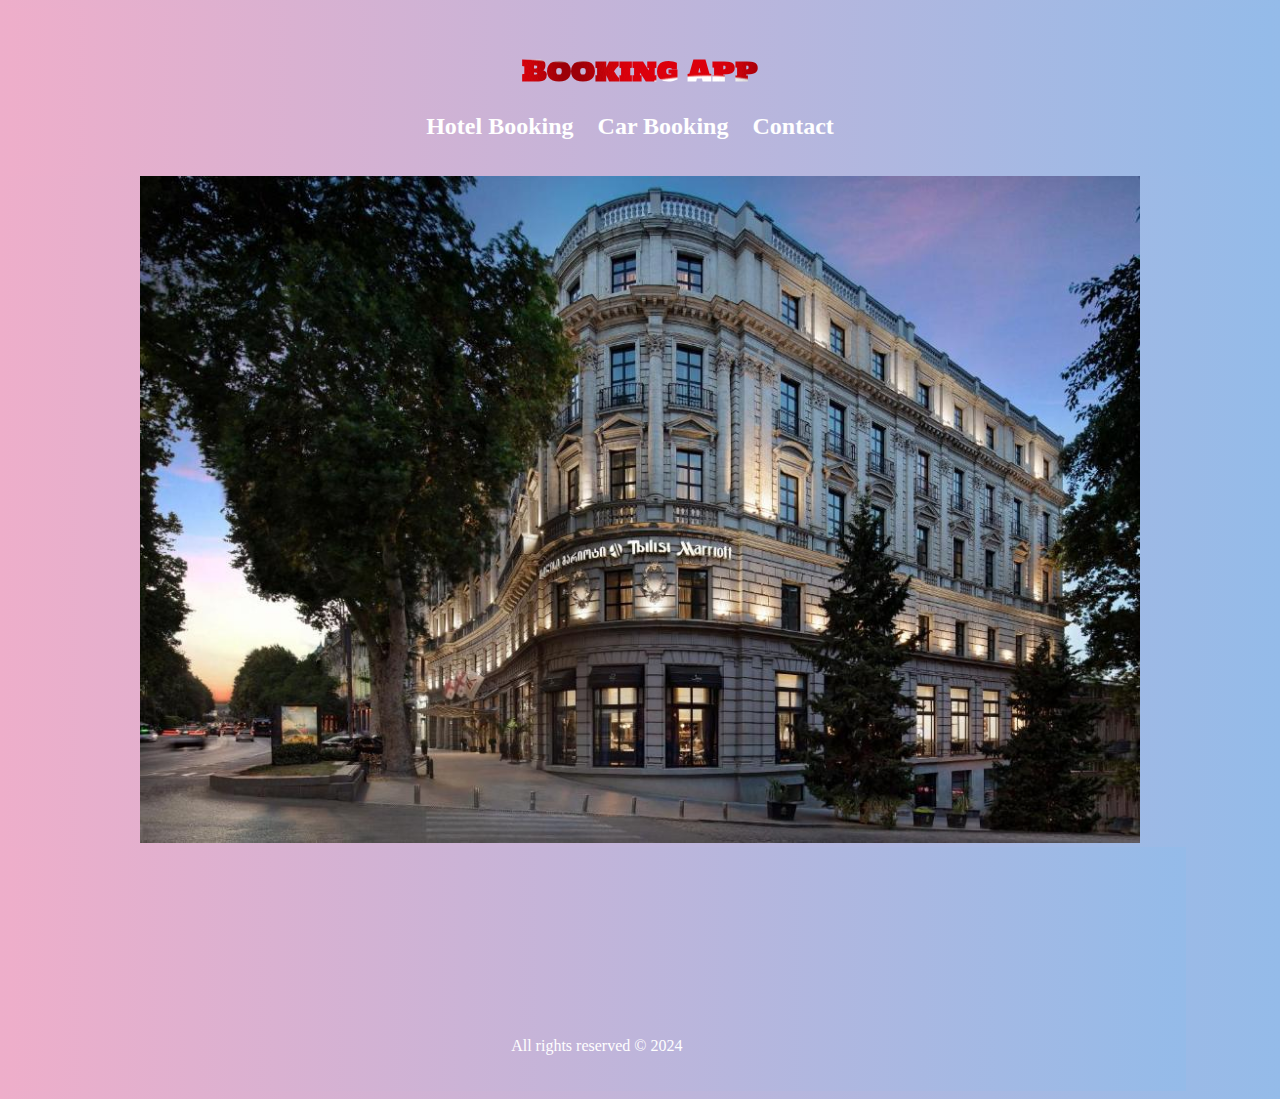
<file: index.html>
<!DOCTYPE html>
<html lang="en">
<head>
  <meta charset="UTF-8">
  <meta name="viewport" content="width=device-width, initial-scale=1.0">
  <link href="https://fonts.googleapis.com/css2?family=Holtwood+One+SC&display=swap" rel="stylesheet">
  <title>Booking App</title>
  <link rel="stylesheet" href="style.css">
</head>
<body>
    <div class="banner">
        <h1 class="main">Booking App</h1>
        <nav class="navigation">
            <ul>
                <li><a href="./HotelPage/hotel.html">Hotel Booking</a></li>
                <li><a href="./CarBookingPage/carbooking.html">Car Booking</a></li>
                <li><a href="./ContactPage/contact.html">Contact</a></li>
            </ul>
        </nav>
    </div>
  <div class="slideshow-container">
    <div class="mySlides fade">
      <img src="./img/TbilisiMarriottHotel.jpg" alt="Tbilisi Marriott Hotel" style="width:100%">
    </div>

    <div class="mySlides fade">
      <img src="./img/RadissonREDTbilisi.jpg" alt="Radisson RED Tbilisi" style="width:100%">
    </div>

    <div class="mySlides fade">
      <img src="./img/HotelAquaLiberty.jpg" alt="Hotel Aqua Liberty" style="width:100%">
    </div>
    <div class="mySlides fade">
        <img src="./img/AbanotubaniBoutiquehotel.jpg" alt="Abanotubani Boutique hotel" style="width:100%">
      </div>
      <div class="mySlides fade">
        <img src=".//img/HotelPassportTbilisi.jpg" alt="Hotel Passport Tbilisi" style="width:100%">
      </div>
  </div>

  <script src="./script.js"></script>

  <footer class="footer">
    <iframe src="https://www.google.com/maps/embed?pb=!1m18!1m12!1m3!1d2978.5309470049615!2d44.77043567655513!3d41.70906047598026!2m3!1f0!2f0!3f0!3m2!1i1024!2i768!4f13.1!3m3!1m2!1s0x40440ccd51becc13%3A0xb03271de1e1b1e6!2s11%20Ilia%20Chavchavadze%20Avenue%2C%20T&#39;bilisi!5e0!3m2!1sen!2sge!4v1708935853385!5m2!1sen!2sge" width="300" height="150" style="border:0;" allowfullscreen="" loading="lazy" referrerpolicy="no-referrer-when-downgrade"></iframe>
    <p>All rights reserved &copy; 2024 </p>
</footer>
</body>
</html>
</file>
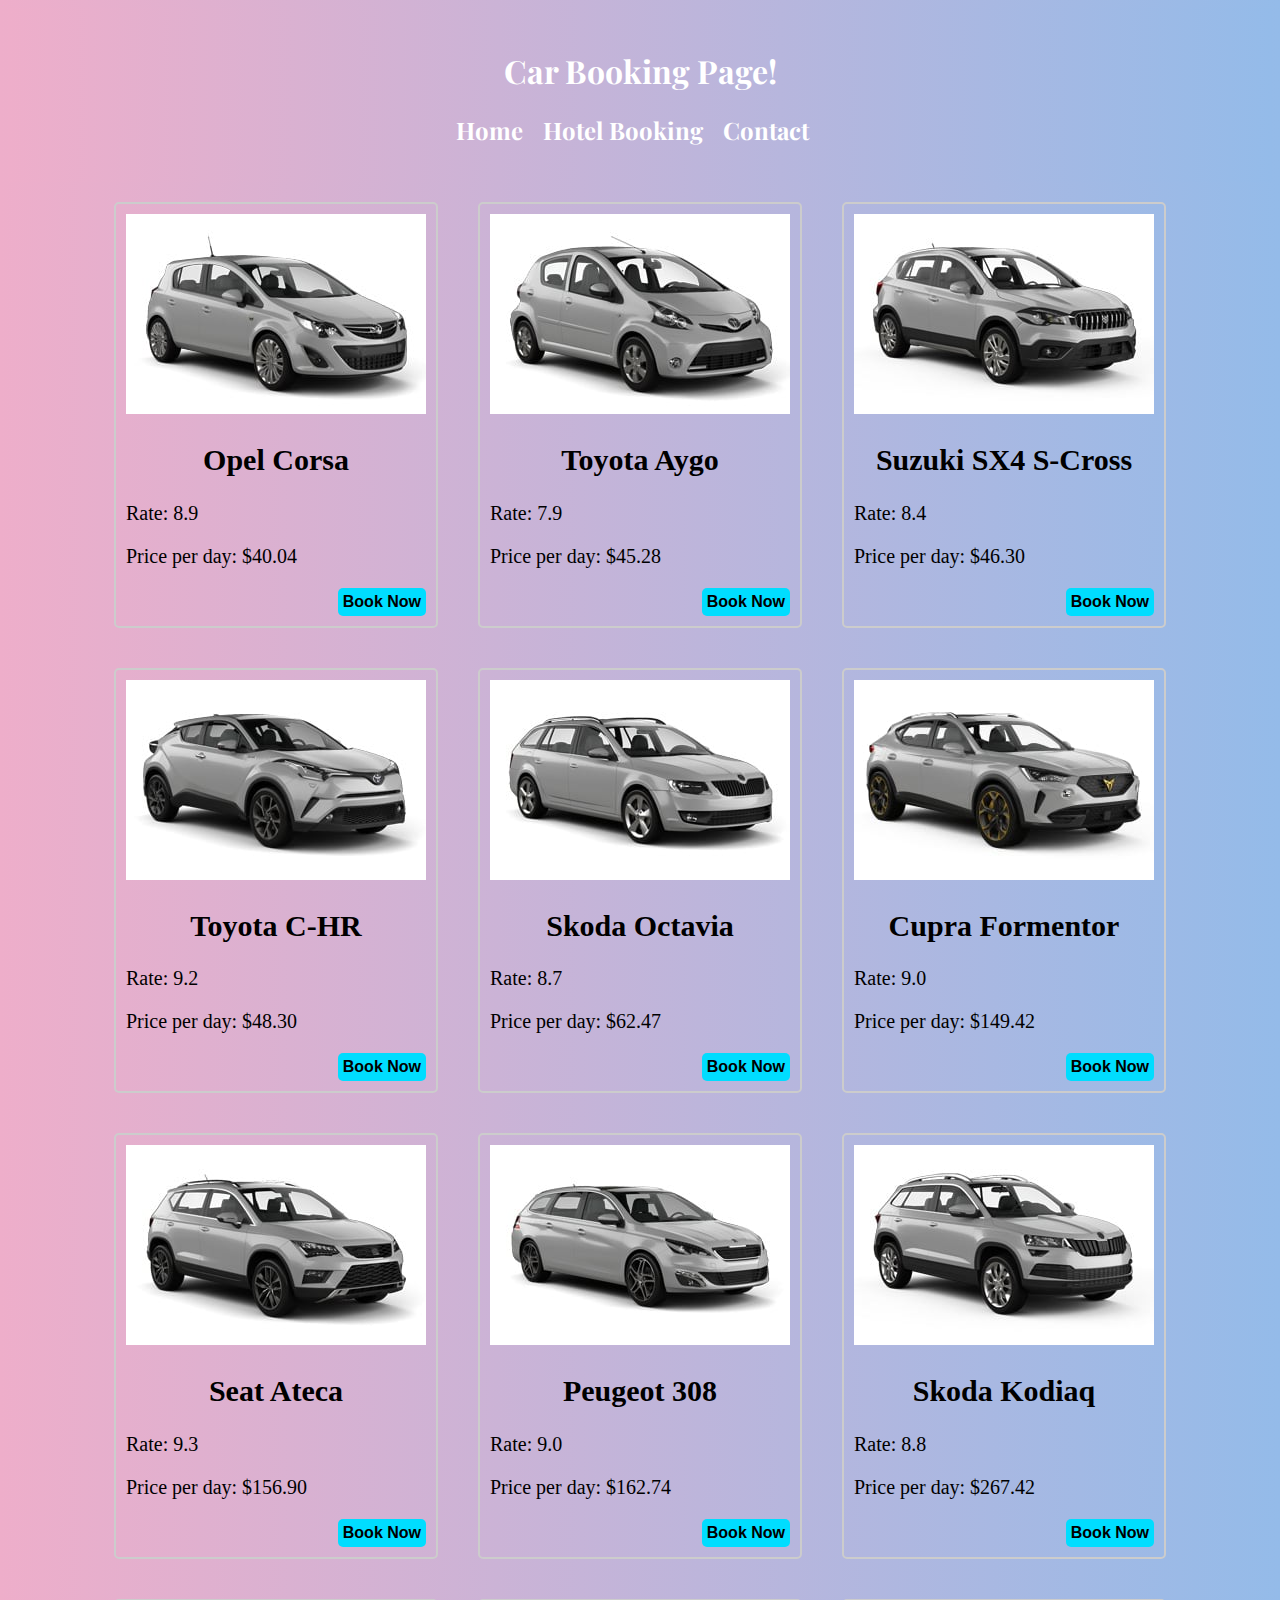
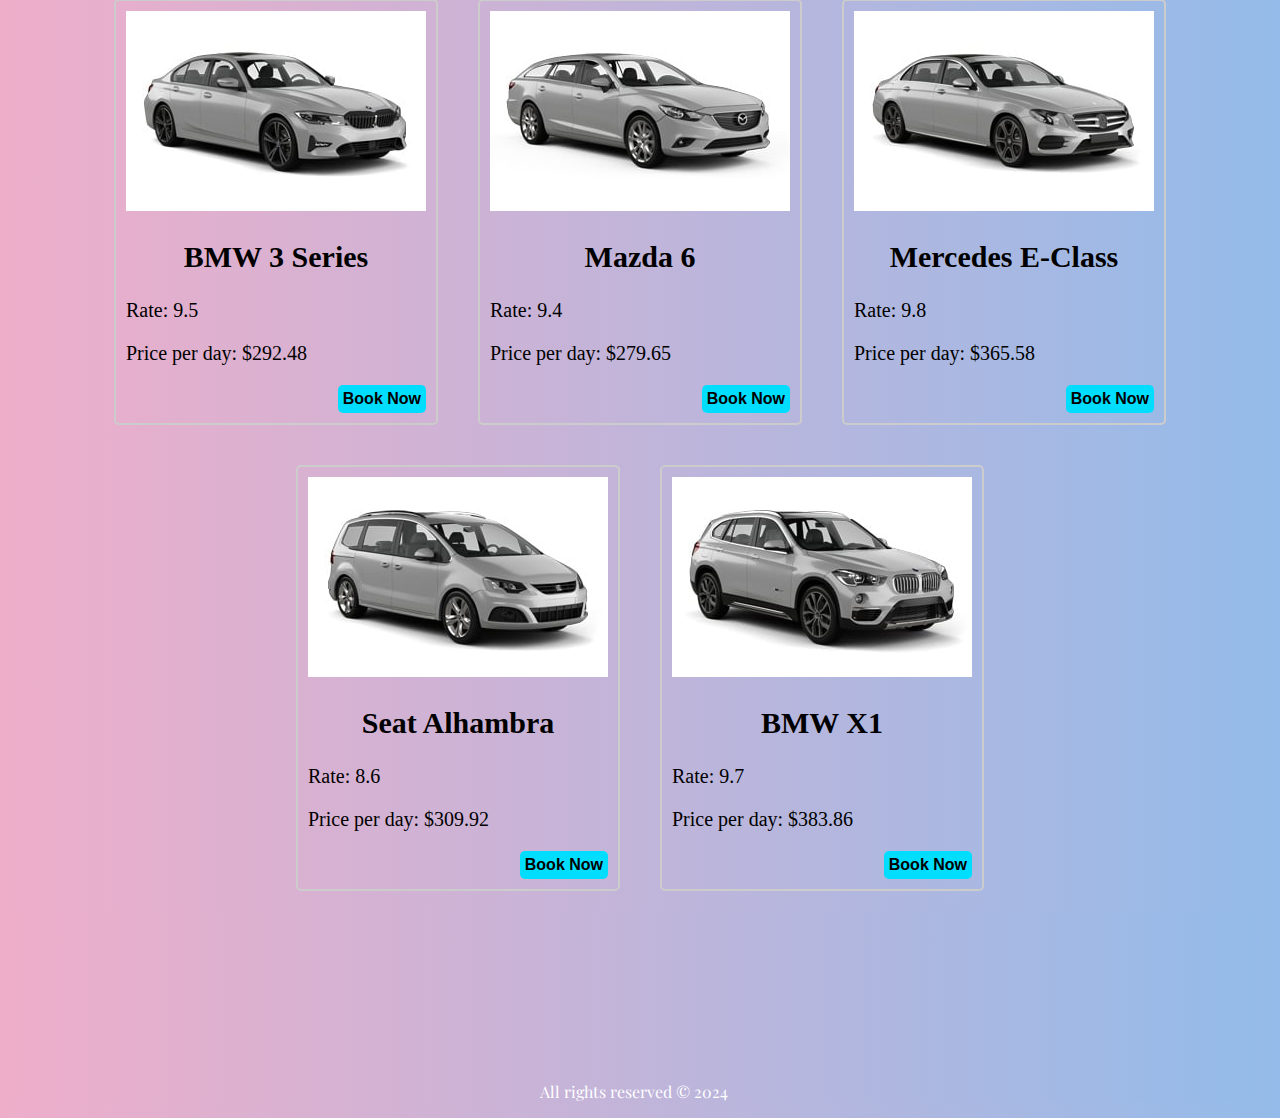
<file: CarBookingPage/carbooking.html>
<!DOCTYPE html>
<html lang="en">
<head>
    <meta charset="UTF-8">
    <meta name="viewport" content="width=device-width, initial-scale=1.0">
    <link href="https://fonts.googleapis.com/css2?family=Playfair+Display:ital,wght@0,400..900;1,400..900&display=swap" rel="stylesheet">
    <link rel="stylesheet" href="carbooking.css">
    <title>Booking Car Service</title>
</head>
<body>
    <div class="banner">
        <h1 class="main">Car Booking Page!</h1>
        <nav class="navigation">
            <ul>
                <li><a href="../index.html">Home</a></li>
                <li><a href="../HotelPage/hotel.html">Hotel Booking</a></li>
                <li><a href="../ContactPage/contact.html">Contact</a></li>
            </ul>
        </nav>
    </div>
    <div class="car-container">
        <div class="car">
            <img src="./img/OpelCorsa.png" alt="Opel Corsa">
            <h2 class="carname">Opel Corsa</h2>
            <p class="cartext">Rate: 8.9</p>
            <p class="cartext">Price per day: $40.04</p>
            <button class="btn" onclick="showPopup(40.04)">Book Now</button>
        </div>
        <div class="car">
            <img src="./img/ToyotaAygo" alt="Toyota Aygo">
            <h2 class="carname">Toyota Aygo</h2>
            <p class="cartext">Rate: 7.9</p>
            <p class="cartext">Price per day: $45.28</p>
            <button class="btn" onclick="showPopup(45.28)">Book Now</button>
        </div>
        <div class="car">
            <img src="./img/SuzukiSX4S-Cross.jpg" alt="Suzuki SX4 S-Cross">
            <h2 class="carname">Suzuki SX4 S-Cross</h2>
            <p class="cartext">Rate: 8.4</p>
            <p class="cartext">Price per day: $46.30</p>
            <button class="btn" onclick="showPopup(46.30)">Book Now</button>
        </div>
        <div class="car">
            <img src="./img/ToyotaC-HR.jpg" alt="Toyota C-HR">
            <h2 class="carname">Toyota C-HR</h2>
            <p class="cartext">Rate: 9.2</p>
            <p class="cartext">Price per day: $48.30</p>
            <button class="btn" onclick="showPopup(48.30)">Book Now</button>
        </div>
        <div class="car">
            <img src="./img/SkodaOctavia.jpg" alt="Skoda Octavia">
            <h2 class="carname">Skoda Octavia</h2>
            <p class="cartext">Rate: 8.7</p>
            <p class="cartext">Price per day: $62.47</p>
            <button class="btn" onclick="showPopup(67.42)">Book Now</button>
        </div>
        <div class="car">
            <img src="./img/CupraFormentor.jpg" alt="Cupra Formentor">
            <h2 class="carname">Cupra Formentor</h2>
            <p class="cartext">Rate: 9.0</p>
            <p class="cartext">Price per day: $149.42</p>
            <button class="btn" onclick="showPopup(149.42)">Book Now</button>
        </div>
        <div class="car">
            <img src="./img/SeatAteca.jpg" alt="Seat Ateca">
            <h2 class="carname">Seat Ateca</h2>
            <p class="cartext">Rate: 9.3</p>
            <p class="cartext">Price per day: $156.90</p>
            <button class="btn" onclick="showPopup(156.90)">Book Now</button>
        </div>
        <div class="car">
            <img src="./img/Peugeot308.jpg" alt="Peugeot 308">
            <h2 class="carname">Peugeot 308</h2>
            <p class="cartext">Rate: 9.0</p>
            <p class="cartext">Price per day: $162.74</p>
            <button class="btn" onclick="showPopup(162.74)">Book Now</button>
        </div>
        <div class="car">
            <img src="./img/SkodaKodiaq.jpg" alt="Skoda Kodiaq">
            <h2 class="carname">Skoda Kodiaq</h2>
            <p class="cartext">Rate: 8.8</p>
            <p class="cartext">Price per day: $267.42</p>
            <button class="btn" onclick="showPopup(267.42)">Book Now</button>
        </div>
        <div class="car">
            <img src="./img/BMW3Series.jpg" alt="BMW 3 Series">
            <h2 class="carname">BMW 3 Series</h2>
            <p class="cartext">Rate: 9.5</p>
            <p class="cartext">Price per day: $292.48</p>
            <button class="btn" onclick="showPopup(292.48)">Book Now</button>
        </div>
        <div class="car">
            <img src="./img/Mazda6.jpg" alt="Mazda 6">
            <h2 class="carname">Mazda 6</h2>
            <p class="cartext">Rate: 9.4</p>
            <p class="cartext">Price per day: $279.65</p>
            <button class="btn" onclick="showPopup(279.65)">Book Now</button>
        </div>
        <div class="car">
            <img src="./img/MercedesE-Class.jpg" alt="Mercedes E-Class">
            <h2 class="carname">Mercedes E-Class</h2>
            <p class="cartext">Rate: 9.8</p>
            <p class="cartext">Price per day: $365.58</p>
            <button class="btn" onclick="showPopup(365.58)">Book Now</button>
        </div>
        <div class="car">
            <img src="./img/SeatAlhambra.jpg" alt="Seat Alhambra">
            <h2 class="carname">Seat Alhambra</h2>
            <p class="cartext">Rate: 8.6</p>
            <p class="cartext">Price per day: $309.92</p>
            <button class="btn" onclick="showPopup(309.92)">Book Now</button>
        </div>
        <div class="car">
            <img src="./img/BMWX1.jpg" alt="BMW X1">
            <h2 class="carname">BMW X1</h2>
            <p class="cartext">Rate: 9.7</p>
            <p class="cartext">Price per day: $383.86</p>
            <button class="btn" onclick="showPopup(383.86)">Book Now</button>
        </div>

        
    </div>
    
    <div class="overlay" onclick="closePopup()"></div>
    <div class="popup" id="popup">
        <h2>Booking Details</h2>
        <form id="booking-form" onsubmit="return false;">
            <label for="date">Select Date:</label>
            <input type="date" id="date" min="2024-03-01" required>
            <p id="price">Price: $0</p>
            <button onclick="closePopup()">Close</button>
            <button onclick="confirmBooking()">Confirm Booking</button>
        </form>
    </div>
    <script src="../script.js"></script>
    <footer class="footer">
        <iframe src="https://www.google.com/maps/embed?pb=!1m18!1m12!1m3!1d2978.5309470049615!2d44.77043567655513!3d41.70906047598026!2m3!1f0!2f0!3f0!3m2!1i1024!2i768!4f13.1!3m3!1m2!1s0x40440ccd51becc13%3A0xb03271de1e1b1e6!2s11%20Ilia%20Chavchavadze%20Avenue%2C%20T&#39;bilisi!5e0!3m2!1sen!2sge!4v1708935853385!5m2!1sen!2sge" width="300" height="150" style="border:0;" allowfullscreen="" loading="lazy" referrerpolicy="no-referrer-when-downgrade"></iframe>
        <p>All rights reserved &copy; 2024 </p>
    </footer>
</body>
</html>
</file>
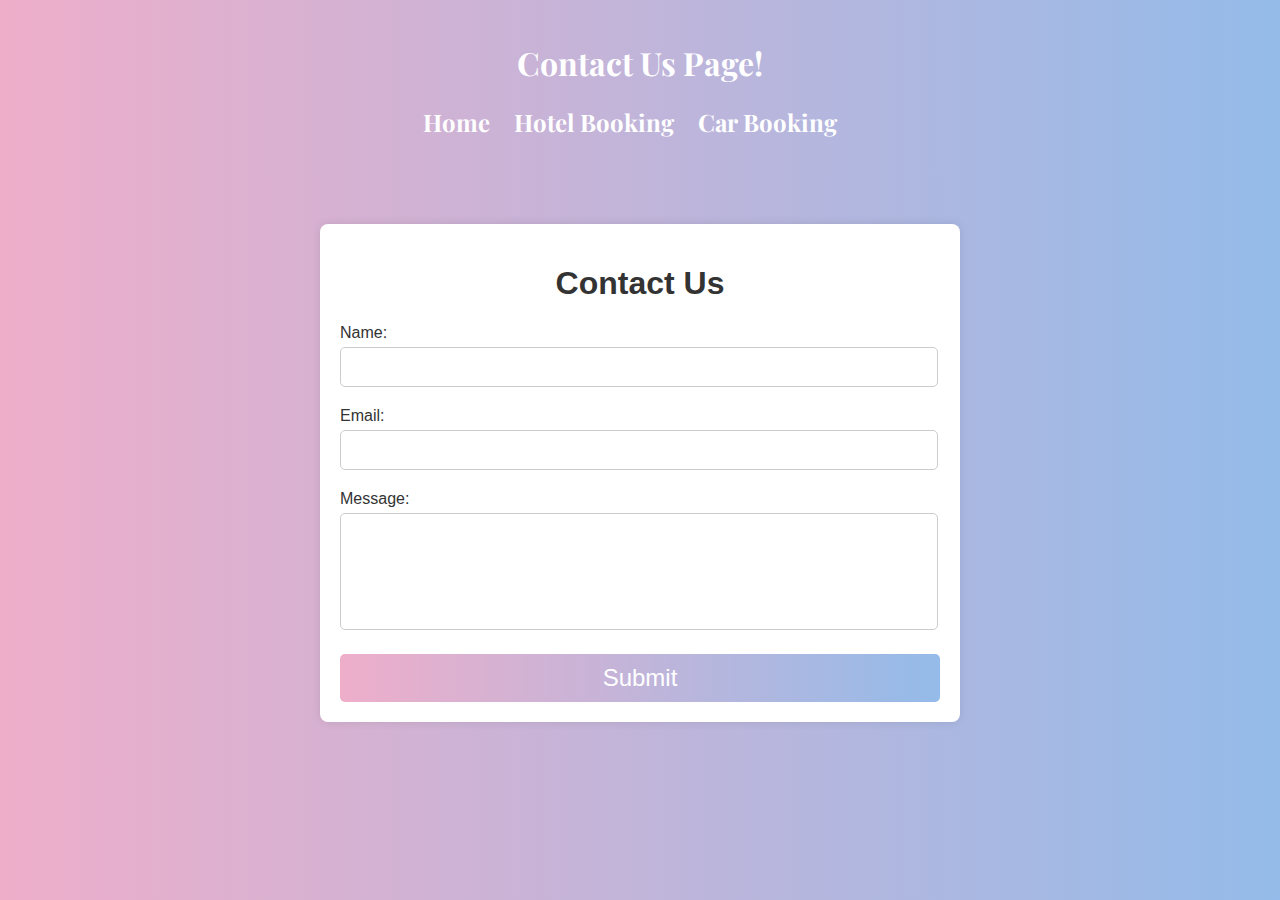
<file: ContactPage/contact.html>
<!DOCTYPE html>
<html lang="en">
<head>
  <meta charset="UTF-8">
  <meta name="viewport" content="width=device-width, initial-scale=1.0">
  <title>Contact Us</title>
  <link href="https://fonts.googleapis.com/css2?family=Playfair+Display:ital,wght@0,400..900;1,400..900&display=swap" rel="stylesheet">
  <link href="https://fonts.googleapis.com/css2?family=Holtwood+One+SC&display=swap" rel="stylesheet">
  <link rel="stylesheet" href="contact.css">
</head>
<body>
    <div class="banner">
        <h1 class="main">Contact Us Page!</h1>
        <nav class="navigation">
            <ul>
                <li><a href="../index.html">Home</a></li>
                <li><a href="../HotelPage/hotel.html">Hotel Booking</a></li>
                <li><a href="../CarBookingPage/carbooking.html">Car Booking</a></li>
            </ul>
        </nav>
        </div>
  <div class="container">
    <h1>Contact Us</h1>
    <form action="#" method="POST">
      <div class="form-group">
        <label for="name">Name:</label>
        <input type="text" id="name" name="name" required>
      </div>
      <div class="form-group">
        <label for="email">Email:</label>
        <input type="email" id="email" name="email" required>
      </div>
      <div class="form-group">
        <label for="message">Message:</label>
        <textarea id="message" name="message" rows="5" required></textarea>
      </div>
      <button type="submit">Submit</button>
    </form>
  </div>
</body>
</html>
</file>
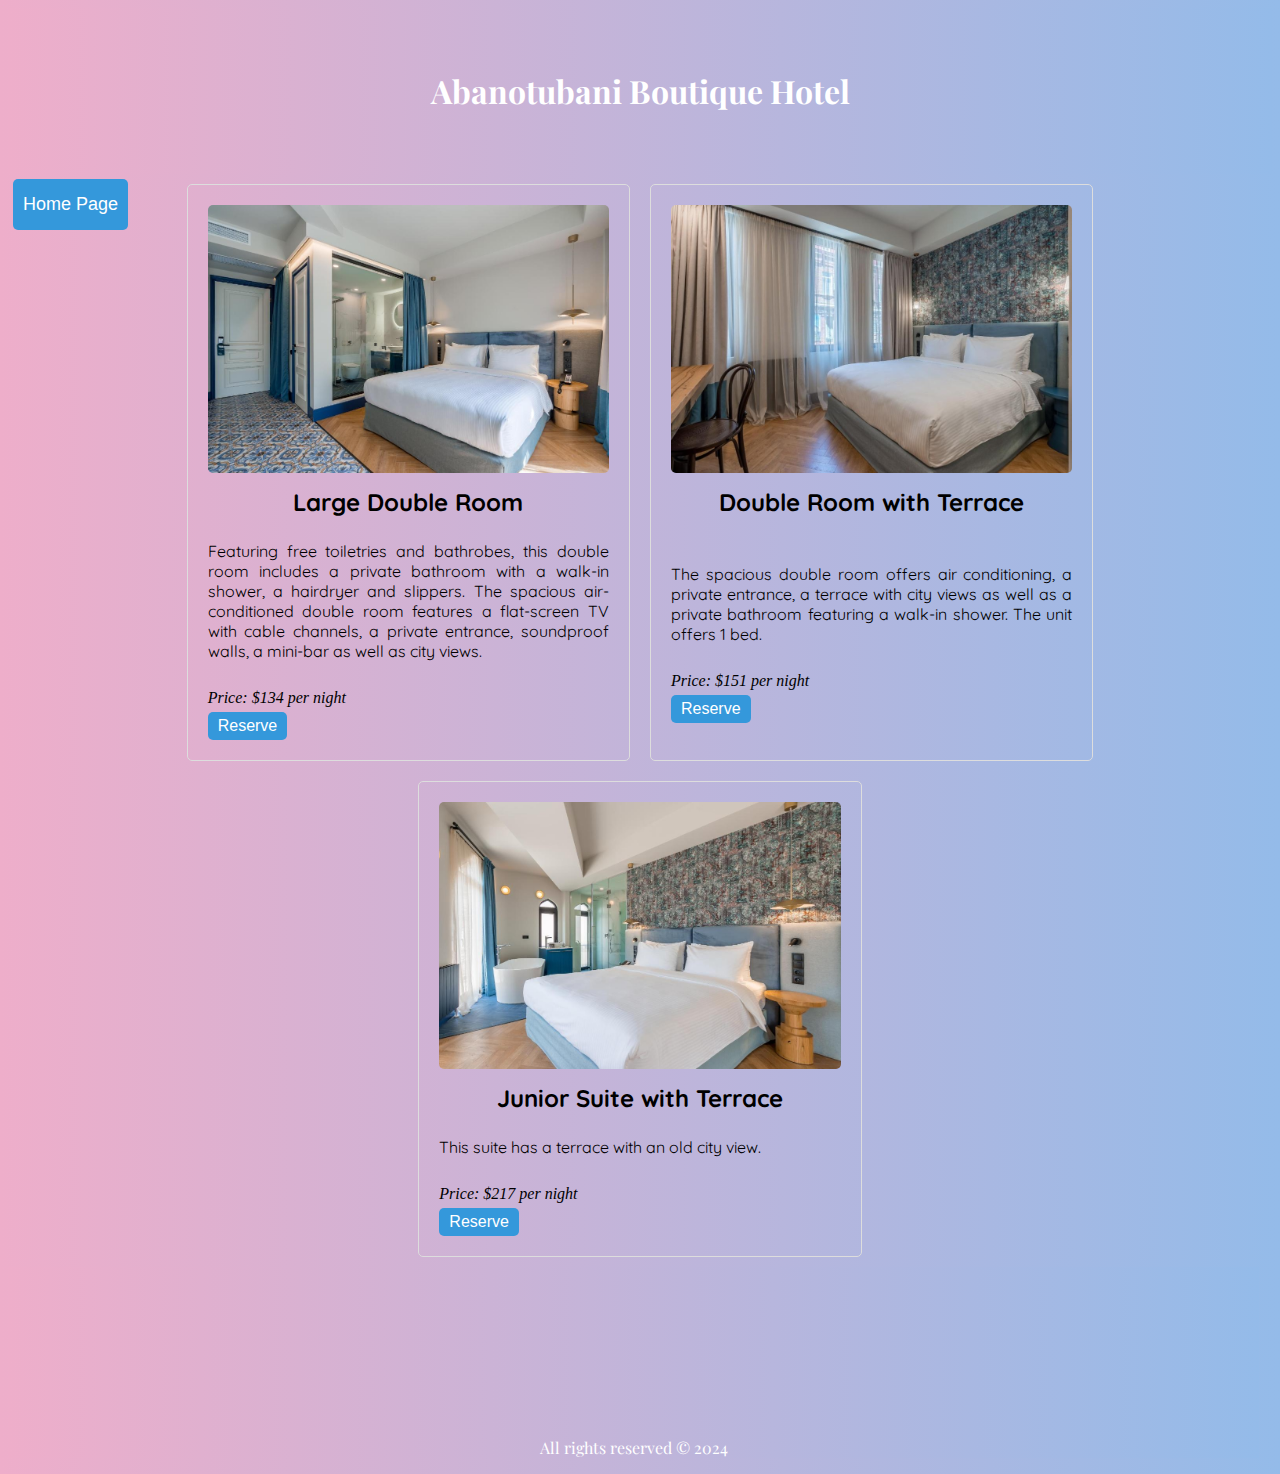
<file: Hotels/AbanotubaniBoutiqueHotel/abano.html>
<!DOCTYPE html>
<html lang="en">
<head>
    <meta charset="UTF-8">
    <meta name="viewport" content="width=device-width, initial-scale=1.0">
    <title>Hotel Landing Page</title>
    <link href="https://fonts.googleapis.com/css2?family=Playfair+Display:ital,wght@0,400..900;1,400..900&display=swap" rel="stylesheet">
    <link href="https://fonts.googleapis.com/css2?family=Kalnia:wght@100..700&family=Playfair+Display:ital,wght@0,400..900;1,400..900&display=swap" rel="stylesheet">
    <link href="https://fonts.googleapis.com/css2?family=Anta&family=Kalnia:wght@100..700&family=Playfair+Display:ital,wght@0,400..900;1,400..900&family=Quicksand:wght@300..700&display=swap" rel="stylesheet">

        
    <link rel="stylesheet" href="./abano.css">
</head>
<body>
    <div class="banner">
        <h1 class="main">Abanotubani Boutique Hotel</h1>
    </div>
    <div>
        <button class="return-button" onclick="returnHome()">Home Page</button>
    </div>   
    <div class="hotel-slider">
        <div class="slide">
            <img src="./LargeDoubleRoom.jpg" alt="Large Double Room">
            <h3 class="roomname">Large Double Room</h3>
            <p class="desctext">Featuring free toiletries and bathrobes, this double room includes a private bathroom with a walk-in shower, a hairdryer and slippers. The spacious air-conditioned double room features a flat-screen TV with cable channels, a private entrance, soundproof walls, a mini-bar as well as city views.</p>
                <br>
            <p><em>Price: $134 per night</em></p>
            <button class="booking-button" onclick="reserveRoom('Twin Room', 219)">Reserve</button>
        </div>
        <div class="slide">
            <img src="./DoubleRoomwithTerrace.jpg" alt="Double Room with Terrace">
            <h3 class="roomname">Double Room with Terrace</h3><br>
            <p class="desctext">The spacious double room offers air conditioning, a private entrance, a terrace with city views as well as a private bathroom featuring a walk-in shower. The unit offers 1 bed.</p>
            <br>
            <p><em>Price: $151 per night</em></p>
            <button class="booking-button" onclick="reserveRoom('Twin Room', 219)">Reserve</button>
        </div>
        <div class="slide">
                <img src="./JuniorSuitewithTerrace.jpg" alt="Junior Suite with Terrace">
                <h3 class="roomname">Junior Suite with Terrace</h3>
                <p class="desctext">This suite has a terrace with an old city view.</p>
                <br>
                <p><em>Price: $217 per night</em></p>
                <button class="booking-button" onclick="reserveRoom('Twin Room', 219)">Reserve</button>
        </div>
    </div>
        
    
         
    <script src="/script.js"></script>
    <footer class="footer">
        <iframe src="https://www.google.com/maps/embed?pb=!1m18!1m12!1m3!1d11918.026285720487!2d44.80085457273371!3d41.68799881438589!2m3!1f0!2f0!3f0!3m2!1i1024!2i768!4f13.1!3m3!1m2!1s0x40440cf7aa558fcd%3A0xb043f034f1ea1a48!2sHotel%20Abanotubani!5e0!3m2!1sen!2sge!4v1708950822131!5m2!1sen!2sge" width="300" height="150" style="border:0;" allowfullscreen="" loading="lazy" referrerpolicy="no-referrer-when-downgrade"></iframe>
        <p>All rights reserved &copy; 2024 </p>
    </footer>
</body>
</html>
</file>
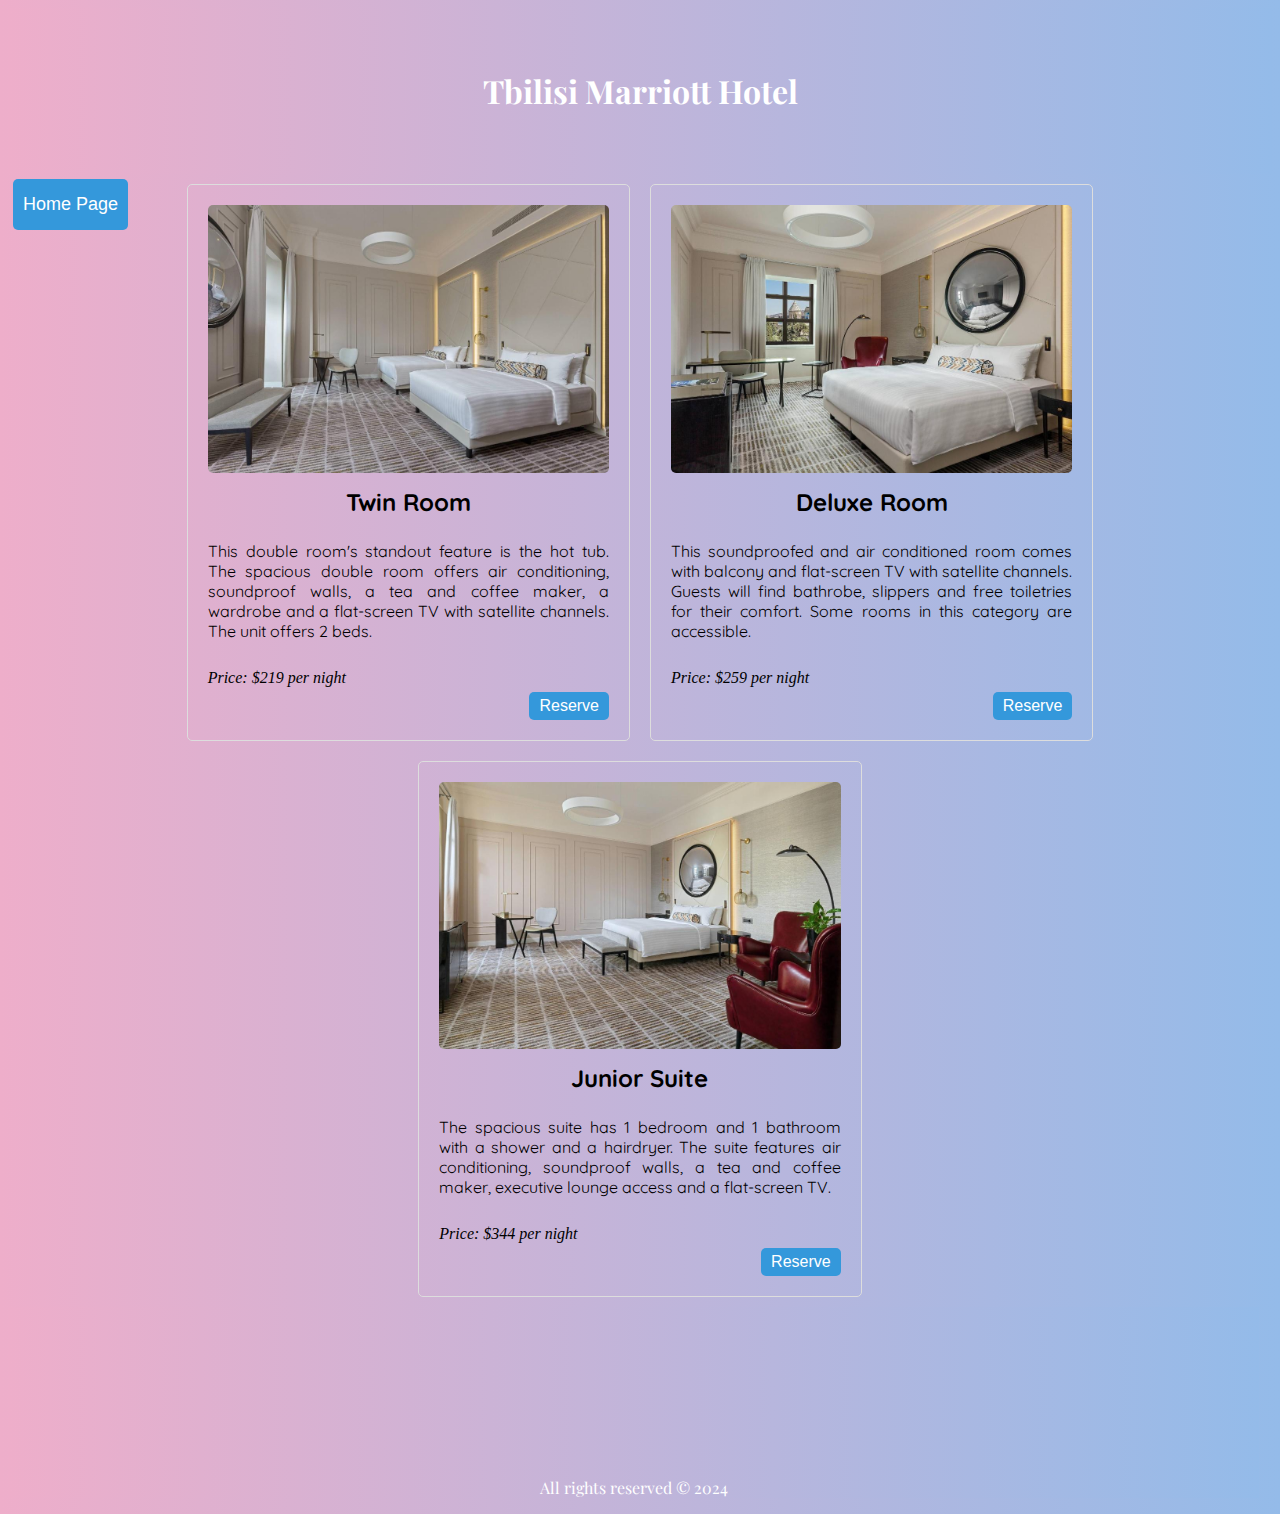
<file: Hotels/Marriot/marriott.html>
<!DOCTYPE html>
<html lang="en">
<head>
    <meta charset="UTF-8">
    <meta name="viewport" content="width=device-width, initial-scale=1.0">
    <title>Hotel Landing Page</title>
    <link href="https://fonts.googleapis.com/css2?family=Playfair+Display:ital,wght@0,400..900;1,400..900&display=swap" rel="stylesheet">
    <link href="https://fonts.googleapis.com/css2?family=Kalnia:wght@100..700&family=Playfair+Display:ital,wght@0,400..900;1,400..900&display=swap" rel="stylesheet">
    <link href="https://fonts.googleapis.com/css2?family=Anta&family=Kalnia:wght@100..700&family=Playfair+Display:ital,wght@0,400..900;1,400..900&family=Quicksand:wght@300..700&display=swap" rel="stylesheet">
           
    <link rel="stylesheet" href="./marriott.css">
</head>
<body>
    <div class="banner">
        <h1 class="main">Tbilisi Marriott Hotel</h1>
    </div>
    <div>
        <button class="return-button" onclick="returnHome()">Home Page</button>
    </div>    
    <div class="hotel-slider">
        <div class="slide">
            <img src="./TwinRoom.jpg" alt="Twin Room">
            <h3 class="roomname">Twin Room</h3>
            <p class="desctext">This double room's standout feature is the hot tub. The spacious double room offers air conditioning, soundproof walls, a tea and coffee maker, a wardrobe and a flat-screen TV with satellite channels. The unit offers 2 beds.</p>
                <br>
            <p><em>Price: $219 per night</em></p>
            <button class="booking-button" onclick="reserveRoom('Twin Room', 219)">Reserve</button>
        </div>
        
        <div class="slide">
            <img src="./DeluxeRoom.jpg" alt="Deluxe Room">
            <h3 class="roomname">Deluxe Room</h3>
            <p class="desctext">This soundproofed and air conditioned room comes with balcony and flat-screen TV with satellite channels. Guests will find bathrobe, slippers and free toiletries for their comfort. Some rooms in this category are accessible.</p>
            <br>
            <p><em>Price: $259 per night</em></p>
            <button class="booking-button" onclick="reserveRoom('Deluxe Room', 259)">Reserve</button>
        </div>
        
        <div class="slide">
                <img src="./JuniorSuite.jpg" alt="Junior Suite">
                <h3 class="roomname">Junior Suite</h3>
                <p class="desctext">The spacious suite has 1 bedroom and 1 bathroom with a shower and a hairdryer. The suite features air conditioning, soundproof walls, a tea and coffee maker, executive lounge access and a flat-screen TV.</p>
                <br>
                <p><em>Price: $344 per night</em></p>
                <button class="booking-button" onclick="reserveRoom('Junior Suite', 344)">Reserve</button>
        </div>
    </div>
        
    
    <script src="/script.js"></script>
       
    <footer class="footer">
        <iframe src="https://www.google.com/maps/embed?pb=!1m18!1m12!1m3!1d2978.994521177762!2d44.79570967655473!3d41.6990539766047!2m3!1f0!2f0!3f0!3m2!1i1024!2i768!4f13.1!3m3!1m2!1s0x40440cdd726159b5%3A0x25e6f5d97e708212!2sTbilisi%20Marriott%20Hotel!5e0!3m2!1sen!2sge!4v1708947325126!5m2!1sen!2sge" width="300" height="150" style="border:0;" allowfullscreen="" loading="lazy" referrerpolicy="no-referrer-when-downgrade"></iframe>
        <p>All rights reserved &copy; 2024 </p>
    </footer>
</body>
</html>
</file>
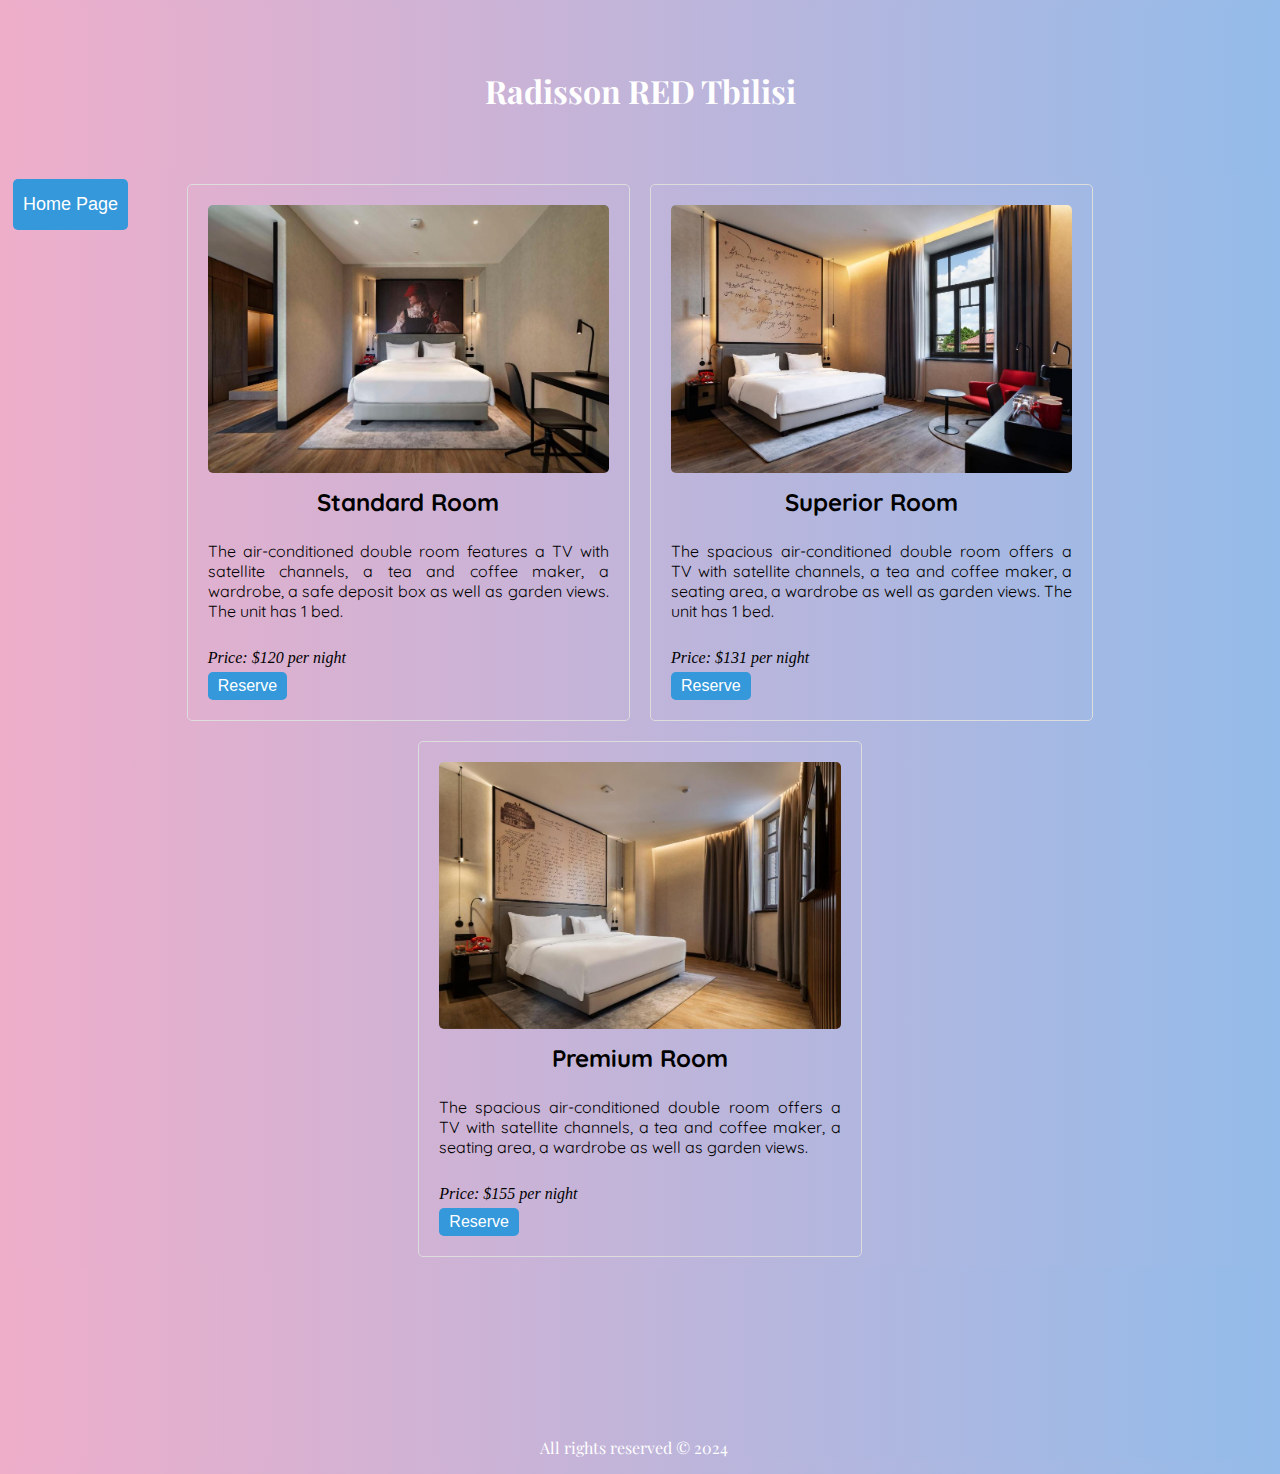
<file: Hotels/REDbyReddison/red.html>
<!DOCTYPE html>
<html lang="en">
<head>
    <meta charset="UTF-8">
    <meta name="viewport" content="width=device-width, initial-scale=1.0">
    <title>Hotel Landing Page</title>
    <link href="https://fonts.googleapis.com/css2?family=Playfair+Display:ital,wght@0,400..900;1,400..900&display=swap" rel="stylesheet">
    <link href="https://fonts.googleapis.com/css2?family=Kalnia:wght@100..700&family=Playfair+Display:ital,wght@0,400..900;1,400..900&display=swap" rel="stylesheet">
    <link href="https://fonts.googleapis.com/css2?family=Anta&family=Kalnia:wght@100..700&family=Playfair+Display:ital,wght@0,400..900;1,400..900&family=Quicksand:wght@300..700&display=swap" rel="stylesheet">

        
    <link rel="stylesheet" href="./red.css">
</head>
<body>
    <div class="banner">
        <h1 class="main">Radisson RED Tbilisi</h1>
    </div>
    <div>
        <button class="return-button" onclick="returnHome()">Home Page</button>
    </div>  
    <div class="hotel-slider">
        <div class="slide">
            <img src="./StandardRoom.jpg" alt="Standard Room">
            <h3 class="roomname">Standard Room</h3>
            <p class="desctext">The air-conditioned double room features a TV with satellite channels, a tea and coffee maker, a wardrobe, a safe deposit box as well as garden views. The unit has 1 bed.</p>
                <br>
            <p><em>Price: $120 per night</em></p>
            <button class="booking-button" onclick="reserveRoom('Standard Room', 120)">Reserve</button>
        </div>
        <div class="slide">
            <img src="./SuperiorRoom.jpg" alt="Superior Room">
            <h3 class="roomname">Superior Room</h3>
            <p class="desctext">The spacious air-conditioned double room offers a TV with satellite channels, a tea and coffee maker, a seating area, a wardrobe as well as garden views. The unit has 1 bed.</p>
            <br>
            <p><em>Price: $131 per night</em></p>
            <button class="booking-button" onclick="reserveRoom('Superior Room', 131)">Reserve</button>
        </div>
        <div class="slide">
                <img src="./PremiumRoom.jpg" alt="Premium Room">
                <h3 class="roomname">Premium Room</h3>
                <p class="desctext">The spacious air-conditioned double room offers a TV with satellite channels, a tea and coffee maker, a seating area, a wardrobe as well as garden views.</p>
                <br>
                <p><em>Price: $155 per night</em></p>
                <button class="booking-button" onclick="reserveRoom('Premium Room', 155)">Reserve</button>
        </div>
    </div>
        
    
    <script src="/script.js"></script>
    <footer class="footer">
        <iframe src="https://www.google.com/maps/embed?pb=!1m18!1m12!1m3!1d2978.709290083974!2d44.79780807655494!3d41.70521107622036!2m3!1f0!2f0!3f0!3m2!1i1024!2i768!4f13.1!3m3!1m2!1s0x40446f16b261f9a1%3A0xf495e6d86aa1a2f2!2sRadisson%20RED%20Tbilisi!5e0!3m2!1sen!2sge!4v1708948810024!5m2!1sen!2sge" width="300" height="150" style="border:0;" allowfullscreen="" loading="lazy" referrerpolicy="no-referrer-when-downgrade"></iframe>
        <p>All rights reserved &copy; 2024 </p>
    </footer>
</body>
</html>
</file>
<file: style.css>
body {
    background: linear-gradient(to right, #eeaeca, #94bbe9);
}
/* ბანერის სტილი */
.banner {
    background: linear-gradient(to right, #eeaeca, #94bbe9);
    text-align: center;
    padding: 20px;  
}

.main {
  text-align: center;
  background-image: url(./img/Flag_of_Georgia.gif);
  background-repeat: no-repeat;
  background-position: center;
  color: transparent;
  background-clip: text;
  font-size: 28px;
  font-family: "Holtwood One SC", serif;
}

.navigation {
    margin-top: 20px; 
}

.navigation ul {
    list-style: none;
    padding: 0;
}

.navigation li {
    display: inline;
    margin-right: 20px; 
}

.navigation a {
    text-decoration: none;
    color: #fff; 
    font-weight: bold;
    font-size: 24px;
    font-family: "Playfair Display", serif; 
}

.slideshow-container {
    max-width: 1000px;
    position: relative;
    margin: auto;
}
  
.mySlides {
    display: none;
}
  
.fade {
    animation-name: fade;
    animation-duration: 1.5s;
}

.footer {
    background: linear-gradient(to right, #eeaeca, #94bbe9);
    font-family: "Playfair Display", serif;
    color: #fff;
    text-align: center;
    position: static;
    bottom: 0;
    padding: 20px;
    width: 90%;
  }
  
  @keyframes fade {
    from {
      opacity: .4
    }
    to {
      opacity: 1
    }
  }
  
  /* Next & previous buttons */
  .prev, .next {
    cursor: pointer;
    position: absolute;
    top: 50%;
    width: auto;
    margin-top: -22px;
    padding: 16px;
    color: white;
    font-weight: bold;
    font-size: 18px;
    transition: 0.6s ease;
    border-radius: 0 3px 3px 0;
  }
  
  .next {
    right: 0;
    border-radius: 3px 0 0 3px;
  }
  
  .prev:hover, .next:hover {
    background-color: rgba(0,0,0,0.8);
  }
  
  /* Caption text */
  .text {
    color: #f2f2f2;
    font-size: 15px;
    padding: 8px 12px;
    position: absolute;
    bottom: 8px;
    width: 100%;
    text-align: center;
  }
  
  /* Number text (1/3 etc) */
  .numbertext {
    color: #f2f2f2;
    font-size: 12px;
    padding: 8px 12px;
    position: absolute;
    top: 0;
  }
  
  /* The dots/bullets/indicators */
  .dot {
    cursor: pointer;
    height: 15px;
    width: 15px;
    margin: 0 2px;
    background-color: #bbb;
    border-radius: 50%;
    display: inline-block;
    transition: background-color 0.6s ease;
  }
  
  .active, .dot:hover {
    background-color: #717171;
  }
  
  /* Fading animation */
  .fade {
    animation-name: fade;
    animation-duration: 1.5s;
  }

  @media (min-width: 1030px) {
    .banner {
        padding: 40px;
    }

    .hotel-slider {
        flex-wrap: wrap;
        justify-content: center;
    }

    .slide {
        flex: 0 0 calc(33.333% - 20px);
        margin: 10px;
    }

    .slide h3 {
        font-size: 24px;
    }
}
/* პლანშეტის ვერსია */
@media (min-width: 1024px) {
    .banner {
        padding: 20px;
    }
    .navigation a {
        font-size: 24px;
    }


    .hotel-slider {
        flex-wrap: wrap;
        justify-content: center;
    }

    .slide {
        flex: 0 0 calc(33.333% - 20px);
        margin: 10px;
    }

    .slide h3 {
        font-size: 24px;
    }
}
/* Ipad Mini-ს ვერსია */
@media (max-width: 768px) {
    .banner {
        padding: 20px;
    }
    .navigation a {
        font-size: 15px;
    }

    .hotel-slider {
        flex-wrap: wrap;
        justify-content: center;
    }

    .slide {
        flex: 0 0 calc(50% - 20px);
        margin: 10px;
    }

    .slide h3 {
        font-size: 20px;
    }
    .footer {
        position: relative;
    }
}
   

/* მობილური ტელეფონების ვერსია */
@media (max-width: 480px) {
    .banner {
        padding: 20px;
    }
    .navigation a {
        font-size: 15px;
    }

    .hotel-slider {
        flex-wrap: wrap;
        justify-content: center;
    }

    .slide {
        flex: 0 0 calc(50% - 20px);
        margin: 10px;
    }

    .slide h3 {
        font-size: 20px;
    }
    .footer {
        position: relative;
    }
}
</file>
<file: CarBookingPage/carbooking.css>
body {
    width: fit-content;
    background: linear-gradient(to right, #eeaeca, #94bbe9);
}
.banner {
    background: linear-gradient(to right, #eeaeca, #94bbe9);
    text-align: center;
    padding: 20px;
}
.main, .maintext{
    font-family: "Playfair Display", serif;
    color: #fff;
}
.navigation {
    margin-top: 20px; /* Adjust as needed */
}

.navigation ul {
    list-style: none;
    padding: 0;
}

.navigation li {
    display: inline;
    margin-right: 16px; /* Adjust spacing between navigation items */
}

.navigation a {
    text-decoration: none;
    color: #fff; /* Adjust color as needed */
    font-weight: bold;
    font-size: 24px;
    font-family: "Playfair Display", serif; /* Adjust font size as needed */
}
.car-container {
    display: flex;
    flex-wrap: wrap;
    justify-content: center;
}
.carname {
    text-align: center;
    font-size: 30px;
}
.cartext {
    text-align: justify;
    font-size: 20px;
}
.car {
    margin: 20px;
    padding: 10px;
    border: 2px solid #ccc;
    border-radius: 5px;
    width: 300px;
}
.car img {
    width: 100%;
    height: auto;
}
.popup {
    display: none;
    position: fixed;
    top: 50%;
    left: 50%;
    transform: translate(-50%, -50%);
    background-color: #fff;
    padding: 20px;
    border: 1px solid #ccc;
    border-radius: 5px;
    z-index: 1000;
}
.overlay {
    display: none;
    position: fixed;
    top: 0;
    left: 0;
    width: 100%;
    height: 100%;
    background-color: rgba(0, 0, 0, 0.5);
    z-index: 999;
}
.btn {
    background-color: rgb(0, 221, 255);
    font-size: 16px;
    font-weight: 600;
    border: none;
    border-radius: 5px;
    padding: 5px;
    float: right;
}
.footer {
    background: linear-gradient(to right, #eeaeca, #94bbe9);
    font-family: "Playfair Display", serif;
    color: #fff;
    text-align: center;
    position: static;
    bottom: 0;
    width: 99%;
  }
  @media (min-width: 1030px) {
    .banner {
        padding: 40px;
    }

    .hotel-slider {
        flex-wrap: wrap;
        justify-content: center;
    }

    .slide {
        flex: 0 0 calc(33.333% - 20px);
        margin: 10px;
    }

    .slide h3 {
        font-size: 24px;
    }
}
/* პლანშეტის ვერსია */
@media (min-width: 1024px) {
    .banner {
        padding: 20px;
    }
    .navigation a {
        font-size: 24px;
    }


    .hotel-slider {
        flex-wrap: wrap;
        justify-content: center;
    }

    .slide {
        flex: 0 0 calc(33.333% - 20px);
        margin: 10px;
    }

    .slide h3 {
        font-size: 24px;
    }
}
/* Ipad Mini-ს ვერსია */
@media (max-width: 768px) {
    .banner {
        padding: 20px;
    }
    .navigation a {
        font-size: 15px;
    }

    .hotel-slider {
        flex-wrap: wrap;
        justify-content: center;
    }

    .slide {
        flex: 0 0 calc(50% - 20px);
        margin: 10px;
    }

    .slide h3 {
        font-size: 20px;
    }
    .footer {
        position: relative;
    }
}
   

/* მობილური ტელეფონების ვერსია */
@media (max-width: 480px) {
    .banner {
        padding: 20px;
    }
    .navigation a {
        font-size: 15px;
    }

    .hotel-slider {
        flex-wrap: wrap;
        justify-content: center;
    }

    .slide {
        flex: 0 0 calc(50% - 20px);
        margin: 10px;
    }

    .slide h3 {
        font-size: 20px;
    }
    .footer {
        position: relative;
    }
}
</file>
<file: ContactPage/contact.css>
body {
    font-family: Arial, sans-serif;
    margin: 0;
    padding: 0;
    background: linear-gradient(to right, #eeaeca, #94bbe9);
}
.banner {
    background: linear-gradient(to right, #eeaeca, #94bbe9);
    text-align: center;
    padding: 20px;
}
.main {
    font-family: "Playfair Display", serif;
    color: #fff;
}
.navigation {
    margin-top: 20px; 
}

.navigation ul {
    list-style: none;
    padding: 0;
}

.navigation li {
    display: inline;
    margin-right: 20px; 
}

.navigation a {
  text-decoration: none;
  color: #fff; 
  font-weight: bold;
  font-size: 24px;
  font-family: "Playfair Display", serif; 
}
  
  .container {
    max-width: 600px;
    margin: 50px auto;
    padding: 20px;
    background-color: #fff;
    border-radius: 8px;
    box-shadow: 0 0 10px rgba(0, 0, 0, 0.1);
  }
  
  h1 {
    text-align: center;
    color: #333;
  }
  
  .form-group {
    margin-bottom: 20px;
  }
  
  label {
    display: block;
    margin-bottom: 5px;
    color: #333;
  }
  
  input[type="text"],
  input[type="email"],
  textarea {
    width: 96%;
    padding: 10px;
    border: 1px solid #ccc;
    border-radius: 5px;
    font-size: 16px;
  }
  
  textarea {
    resize: none;
  }
  
  button {
    display: block;
    width: 100%;
    padding: 10px;
    background: linear-gradient(to right, #eeaeca, #94bbe9);
    color: #fff;
    border: none;
    border-radius: 5px;
    font-size: 24px;
    cursor: pointer;
    transition: background-color 0.3s ease;
  }
  @media (min-width: 1030px) {
    .banner {
        padding: 40px;
    }

    .hotel-slider {
        flex-wrap: wrap;
        justify-content: center;
    }

    .slide {
        flex: 0 0 calc(33.333% - 20px);
        margin: 10px;
    }

    .slide h3 {
        font-size: 24px;
    }
}
/* პლანშეტის ვერსია */
@media (min-width: 1024px) {
    .banner {
        padding: 20px;
    }
    .navigation a {
        font-size: 24px;
    }


    .hotel-slider {
        flex-wrap: wrap;
        justify-content: center;
    }

    .slide {
        flex: 0 0 calc(33.333% - 20px);
        margin: 10px;
    }

    .slide h3 {
        font-size: 24px;
    }
}
/* Ipad Mini-ს ვერსია */
@media (max-width: 768px) {
    .banner {
        padding: 20px;
    }
    .navigation a {
        font-size: 15px;
    }

    .hotel-slider {
        flex-wrap: wrap;
        justify-content: center;
    }

    .slide {
        flex: 0 0 calc(50% - 20px);
        margin: 10px;
    }

    .slide h3 {
        font-size: 20px;
    }
    .footer {
        position: relative;
    }
}
   

/* მობილური ტელეფონების ვერსია */
@media (max-width: 480px) {
    .banner {
        padding: 20px;
    }
    .navigation a {
        font-size: 15px;
    }

    .hotel-slider {
        flex-wrap: wrap;
        justify-content: center;
    }

    .slide {
        flex: 0 0 calc(50% - 20px);
        margin: 10px;
    }

    .slide h3 {
        font-size: 20px;
    }
    .footer {
        position: relative;
    }
}
</file>
<file: Hotels/AbanotubaniBoutiqueHotel/abano.css>
body {
    background: linear-gradient(to right, #eeaeca, #94bbe9);
}
/* ბანერის სტილი */
.banner {
    background: linear-gradient(to right, #eeaeca, #94bbe9);
    text-align: center;
    padding: 20px;
}
.main {
    font-family: "Playfair Display", serif;
    color: #fff;
}

/* სლაიდერი სტილი */
.hotel-slider {
    display: flex;
    overflow-x: auto;
    scroll-snap-type: x mandatory;
    -webkit-overflow-scrolling: touch; 
}

.slide {
    flex: 0 0 auto;
    scroll-snap-align: start;
    padding: 20px;
    margin: 10px;
    border: 1px solid #ddd;
    border-radius: 5px;
    width: 572px;
}

.slide img {
    max-width: 100%;
    border-radius: 5px;
}

.slide h3 {
    margin-top: 10px;
    font-size: 18px;
}

.slide p {
    margin: 5px 0;
}

/*სლაიდერი ანიმაციის სტილი*/
.slide-enter {
    opacity: 0;
    transform: translateY(20px);
}

.slide-enter-active {
    opacity: 1;
    transform: translateY(0);
    transition: opacity 0.5s, transform 0.5s;
}
.roomname {
    font-family: "Quicksand", sans-serif;
    text-align: center;
}
.desctext {
    font-family: "Quicksand", sans-serif;
    text-align: justify;
    font-weight: 400;
    font-style: normal;
}
.booking-button {
    align-items: center;
    background-color: #3498db;
    color: #fff;
    border: none;
    border-radius: 5px;
    padding: 5px 10px;
    font-size: 16px;
    cursor: pointer;
    transition: background-color 0.3s ease;
}

.booking-button:hover {
    background-color: #2980b9;
}
.return-button {
    background-color: #3498db; 
    border: none;
    color: white;
    padding: 5px 10px;
    text-align: center;
    text-decoration: none;
    font-size: 12px;
    margin: 5px;
    cursor: pointer;
    border-radius: 5px;
    transition-duration: 0.4s;
    float: right;
    position: fixed;
}

/* ანიმაციის სტილი */
.return-button {
    animation-name: example;
    animation-duration: 1s;
}
.footer {
    background: linear-gradient(to right, #eeaeca, #94bbe9);
    font-family: "Playfair Display", serif;
    color: #fff;
    text-align: center;
    position: relative;
    bottom: 0;
    width: 99%;
}
@media (min-width: 1030px) {
    .banner {
        padding: 40px;
    }

    .hotel-slider {
        flex-wrap: wrap;
        justify-content: center;
    }

    .slide {
        flex: 0 0 calc(33.333% - 20px);
        margin: 10px;
    }

    .slide h3 {
        font-size: 24px;
    }
}
/* პლანშეტის ვერსია */
@media (min-width: 1024px) {
    .banner {
        padding: 40px;
    }

    .hotel-slider {
        flex-wrap: wrap;
        justify-content: center;
    }

    .slide {
        flex: 0 0 calc(33.333% - 20px);
        margin: 10px;
    }

    .slide h3 {
        font-size: 24px;
    }
    .return-button {
        padding: 15px 10px;
        font-size: 18px;
    }
    
}
/* Ipad Mini-ს ვერსია */
@media (max-width: 768px) {
    .banner {
        padding: 20px;
    }

    .hotel-slider {
        flex-wrap: wrap;
        justify-content: center;
    }

    .slide {
        flex: 0 0 calc(50% - 20px);
        margin: 10px;
    }

    .slide h3 {
        font-size: 20px;
    }
    .footer {
        position: relative;
    }
}

/* მობილური ტელეფონების ვერსია */
@media (max-width: 480px) {
    .banner {
        padding: 20px;
    }

    .hotel-slider {
        flex-wrap: wrap;
        justify-content: center;
    }

    .slide {
        flex: 0 0 calc(50% - 20px);
        margin: 10px;
    }

    .slide h3 {
        font-size: 20px;
    }
    
    .return-button {
        padding: 10px;
        font-size: 10px;
    }
    
    .footer {
        position: relative;
    }
}
@keyframes example {
    0% {transform: scale(1);}
    50% {transform: scale(1.1);}
    100% {transform: scale(1);}
}
</file>
<file: Hotels/Marriot/marriott.css>
body {
    background: linear-gradient(to right, #eeaeca, #94bbe9);
}
/* ბანერის სტილი */
.banner {
    background: linear-gradient(to right, #eeaeca, #94bbe9);
    text-align: center;
    padding: 20px;
}
.main {
    font-family: "Playfair Display", serif;
    color: #fff;
}

/* სლაიდერი სტილი */
.hotel-slider {
    display: flex;
    overflow-x: auto;
    scroll-snap-type: x mandatory;
    -webkit-overflow-scrolling: touch; 
}

.slide {
    flex: 0 0 auto;
    scroll-snap-align: start;
    padding: 20px;
    margin: 10px;
    border: 1px solid #ddd;
    border-radius: 5px;
    width: 572px;
}

.slide img {
    max-width: 100%;
    border-radius: 5px;
}

.slide h3 {
    margin-top: 10px;
    font-size: 18px;
}

.slide p {
    margin: 5px 0;
}

/*სლაიდერი ანიმაციის სტილი*/
.slide-enter {
    opacity: 0;
    transform: translateY(20px);
}

.slide-enter-active {
    opacity: 1;
    transform: translateY(0);
    transition: opacity 0.5s, transform 0.5s;
}
.roomname {
    font-family: "Quicksand", sans-serif;
    text-align: center;
}
.desctext {
    font-family: "Quicksand", sans-serif;
    text-align: justify;
    font-weight: 400;
    font-style: normal;
}
.return-button {
    background-color: #3498db; 
    border: none;
    color: white;
    padding: 5px 10px;
    text-align: center;
    text-decoration: none;
    font-size: 12px;
    margin: 5px;
    cursor: pointer;
    border-radius: 5px;
    transition-duration: 0.4s;
    float: right;
    position: fixed;
}

/* ანიმაციის სტილი */
.return-button {
    animation-name: example;
    animation-duration: 1s;
}


.booking-button {
    align-items: center;
    background-color: #3498db;
    color: #fff;
    border: none;
    border-radius: 5px;
    padding: 5px 10px;
    font-size: 16px;
    cursor: pointer;
    transition: background-color 0.3s ease;
    float: right;
}

.booking-button:hover {
    background-color: #2980b9;
}
.footer {
    background: linear-gradient(to right, #eeaeca, #94bbe9);
    font-family: "Playfair Display", serif;
    color: #fff;
    text-align: center;
    position: relative;
    bottom: 0;
    width: 99%;
}
/* დესკტოპ ვერსია */
@media (min-width: 1030px) {
    .banner {
        padding: 40px;
    }

    .hotel-slider {
        flex-wrap: wrap;
        justify-content: center;
    }

    .slide {
        flex: 0 0 calc(33.333% - 20px);
        margin: 10px;
    }

    .slide h3 {
        font-size: 24px;
    }
}
/* პლანშეტის ვერსია */
@media (min-width: 1024px) {
    .banner {
        padding: 40px;
    }

    .hotel-slider {
        flex-wrap: wrap;
        justify-content: center;
    }

    .slide {
        flex: 0 0 calc(33.333% - 20px);
        margin: 10px;
    }

    .slide h3 {
        font-size: 24px;
    }
    .return-button {
        padding: 15px 10px;
        font-size: 18px;
    }
    
}
/* Ipad Mini-ს ვერსია */
@media (max-width: 768px) {
    .banner {
        padding: 20px;
    }

    .hotel-slider {
        flex-wrap: wrap;
        justify-content: center;
    }

    .slide {
        flex: 0 0 calc(50% - 20px);
        margin: 10px;
    }

    .slide h3 {
        font-size: 20px;
    }
    .footer {
        position: relative;
    }
}

/* მობილური ტელეფონების ვერსია */
@media (max-width: 480px) {
    .banner {
        padding: 20px;
    }

    .hotel-slider {
        flex-wrap: wrap;
        justify-content: center;
    }

    .slide {
        flex: 0 0 calc(50% - 20px);
        margin: 10px;
    }

    .slide h3 {
        font-size: 20px;
    }
    
    .return-button {
        padding: 10px;
        font-size: 10px;
    }
    
    .footer {
        position: relative;
    }
}
@keyframes example {
    0% {transform: scale(1);}
    50% {transform: scale(1.1);}
    100% {transform: scale(1);}
}
</file>
<file: Hotels/REDbyReddison/red.css>
body {
    background: linear-gradient(to right, #eeaeca, #94bbe9);
}
/* ბანერის სტილი */
.banner {
    background: linear-gradient(to right, #eeaeca, #94bbe9);
    text-align: center;
    padding: 20px;
}
.main {
    font-family: "Playfair Display", serif;
    color: #fff;
}

/* სლაიდერი სტილი */
.hotel-slider {
    display: flex;
    overflow-x: auto;
    scroll-snap-type: x mandatory;
    -webkit-overflow-scrolling: touch; 
}

.slide {
    flex: 0 0 auto;
    scroll-snap-align: start;
    padding: 20px;
    margin: 10px;
    border: 1px solid #ddd;
    border-radius: 5px;
    width: 572px;
}

.slide img {
    max-width: 100%;
    border-radius: 5px;
}

.slide h3 {
    margin-top: 10px;
    font-size: 18px;
}

.slide p {
    margin: 5px 0;
}

/*სლაიდერი ანიმაციის სტილი*/
.slide-enter {
    opacity: 0;
    transform: translateY(20px);
}

.slide-enter-active {
    opacity: 1;
    transform: translateY(0);
    transition: opacity 0.5s, transform 0.5s;
}
.roomname {
    font-family: "Quicksand", sans-serif;
    text-align: center;
}
.desctext {
    font-family: "Quicksand", sans-serif;
    text-align: justify;
    font-weight: 400;
    font-style: normal;
}
.booking-button {
    align-items: center;
    background-color: #3498db;
    color: #fff;
    border: none;
    border-radius: 5px;
    padding: 5px 10px;
    
    font-size: 16px;
    cursor: pointer;
    transition: background-color 0.3s ease;
}

.booking-button:hover {
    background-color: #2980b9;
}
.return-button {
    background-color: #3498db; 
    border: none;
    color: white;
    padding: 5px 10px;
    text-align: center;
    text-decoration: none;
    font-size: 12px;
    margin: 5px;
    cursor: pointer;
    border-radius: 5px;
    transition-duration: 0.4s;
    float: right;
    position: fixed;
}

/* ანიმაციის სტილი */
.return-button {
    animation-name: example;
    animation-duration: 1s;
}
.footer {
    background: linear-gradient(to right, #eeaeca, #94bbe9);
    font-family: "Playfair Display", serif;
    color: #fff;
    text-align: center;
    position: relative;
    bottom: 0;
    width: 99%;
}
@media (min-width: 1030px) {
    .banner {
        padding: 40px;
    }

    .hotel-slider {
        flex-wrap: wrap;
        justify-content: center;
    }

    .slide {
        flex: 0 0 calc(33.333% - 20px);
        margin: 10px;
    }

    .slide h3 {
        font-size: 24px;
    }
}
/* პლანშეტის ვერსია */
@media (min-width: 1024px) {
    .banner {
        padding: 40px;
    }

    .hotel-slider {
        flex-wrap: wrap;
        justify-content: center;
    }

    .slide {
        flex: 0 0 calc(33.333% - 20px);
        margin: 10px;
    }

    .slide h3 {
        font-size: 24px;
    }
    .return-button {
        padding: 15px 10px;
        font-size: 18px;
    }
    
}
/* Ipad Mini-ს ვერსია */
@media (max-width: 768px) {
    .banner {
        padding: 20px;
    }

    .hotel-slider {
        flex-wrap: wrap;
        justify-content: center;
    }

    .slide {
        flex: 0 0 calc(50% - 20px);
        margin: 10px;
    }

    .slide h3 {
        font-size: 20px;
    }
    .footer {
        position: relative;
    }
}

/* მობილური ტელეფონების ვერსია */
@media (max-width: 480px) {
    .banner {
        padding: 20px;
    }

    .hotel-slider {
        flex-wrap: wrap;
        justify-content: center;
    }

    .slide {
        flex: 0 0 calc(50% - 20px);
        margin: 10px;
    }

    .slide h3 {
        font-size: 20px;
    }
    
    .return-button {
        padding: 10px;
        font-size: 10px;
    }
    
    .footer {
        position: relative;
    }
}
@keyframes example {
    0% {transform: scale(1);}
    50% {transform: scale(1.1);}
    100% {transform: scale(1);}
}
</file>
